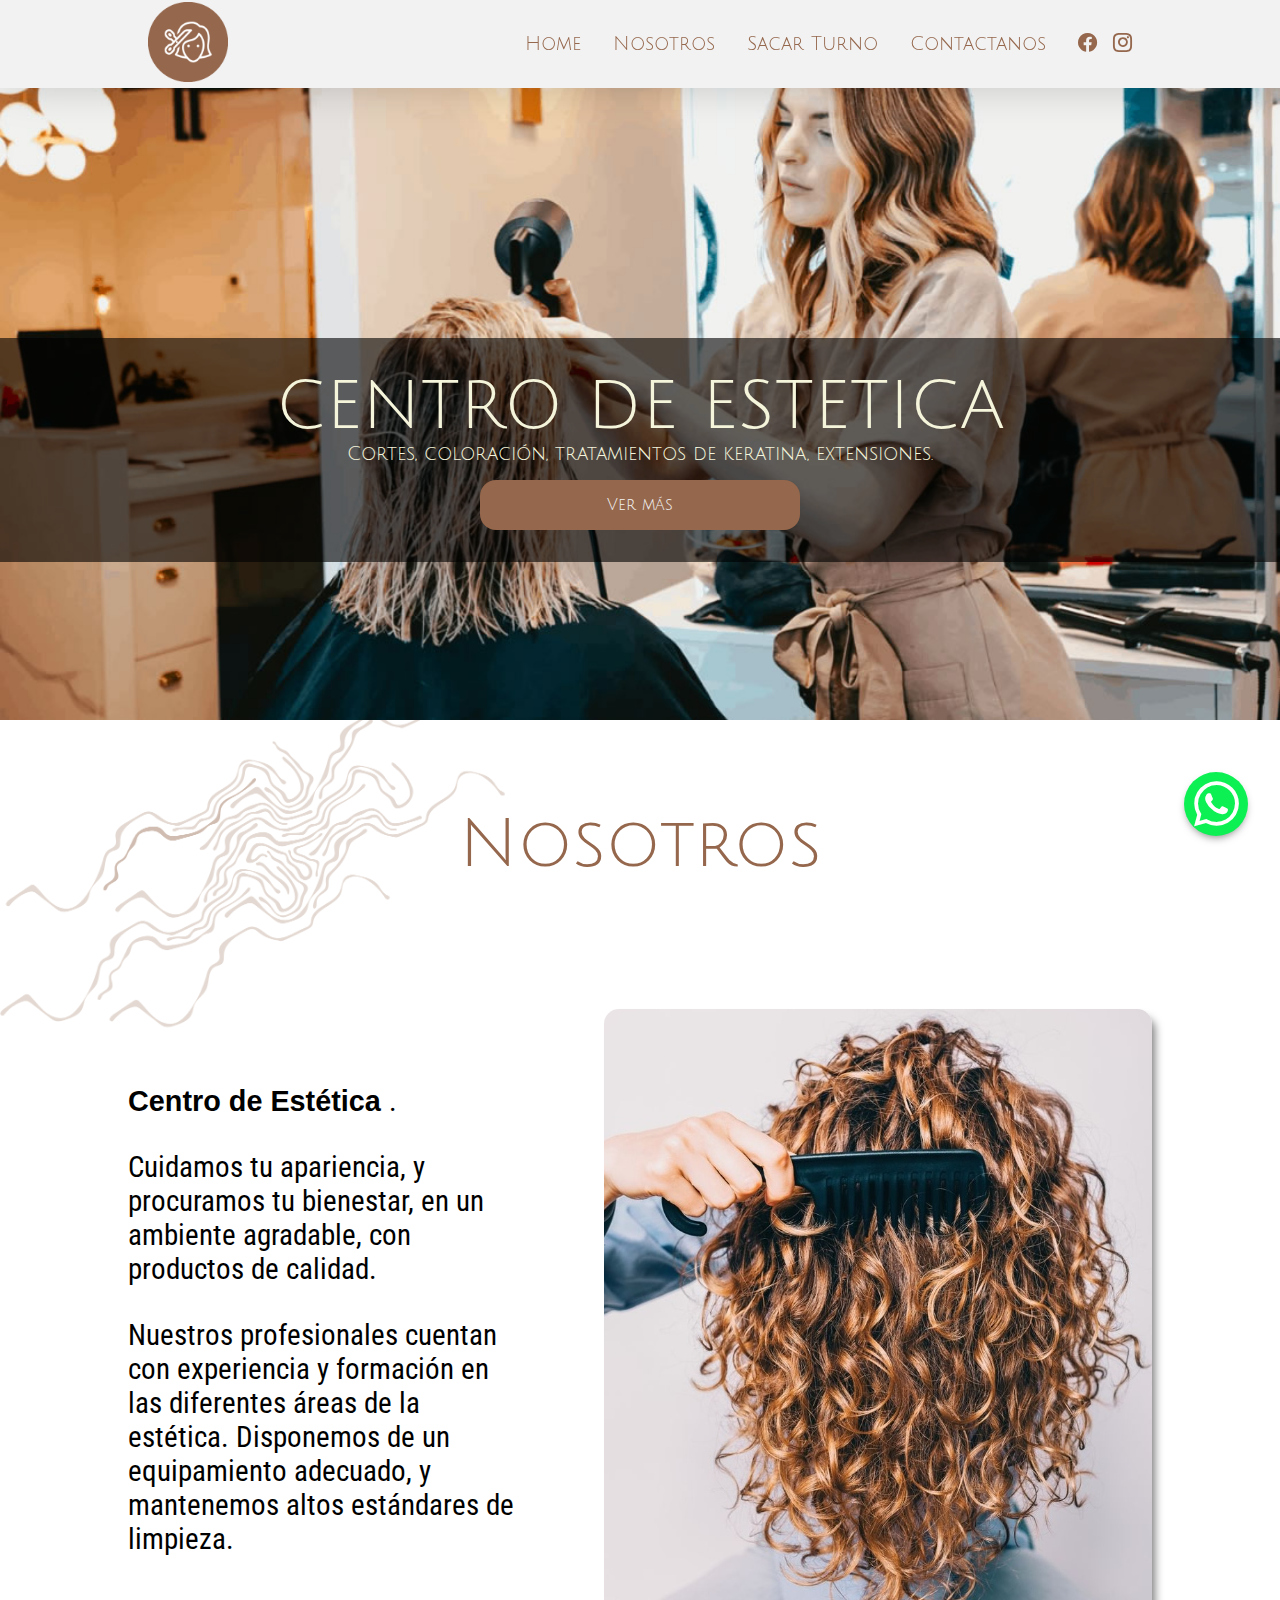
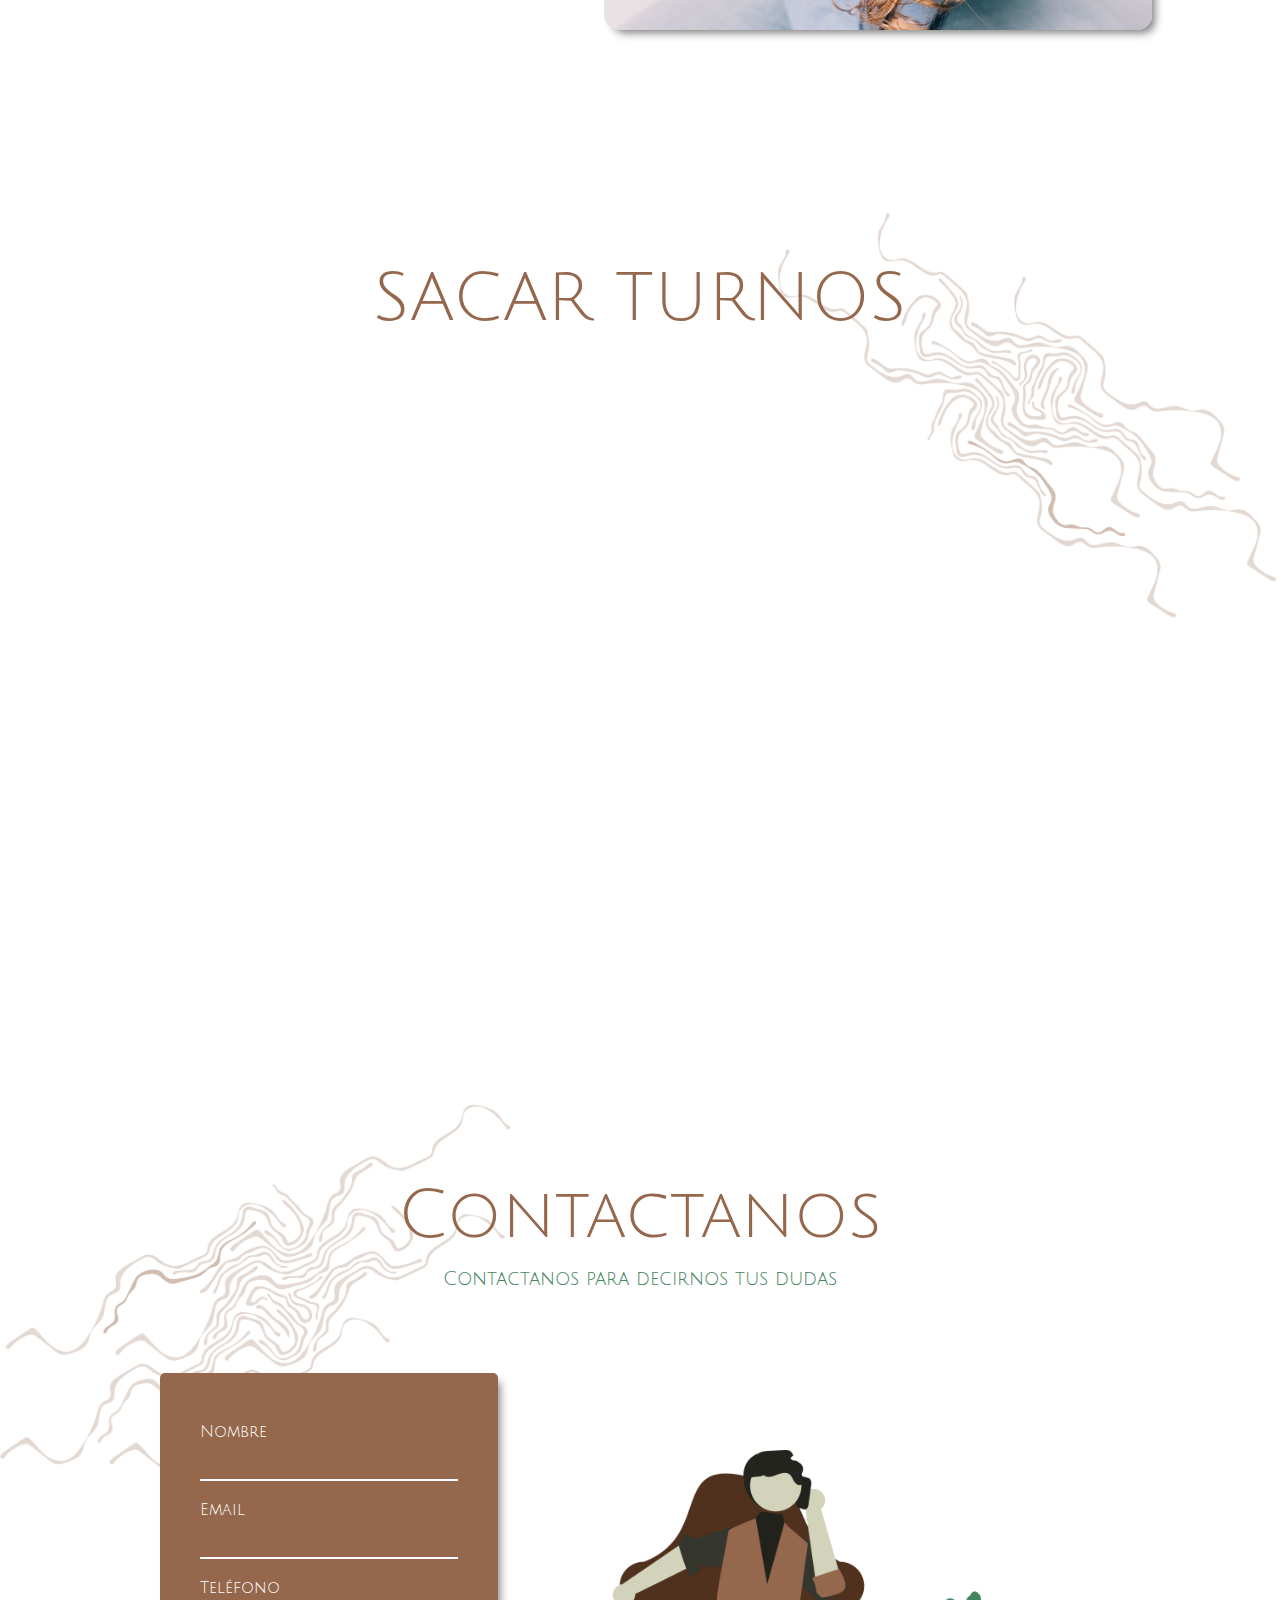
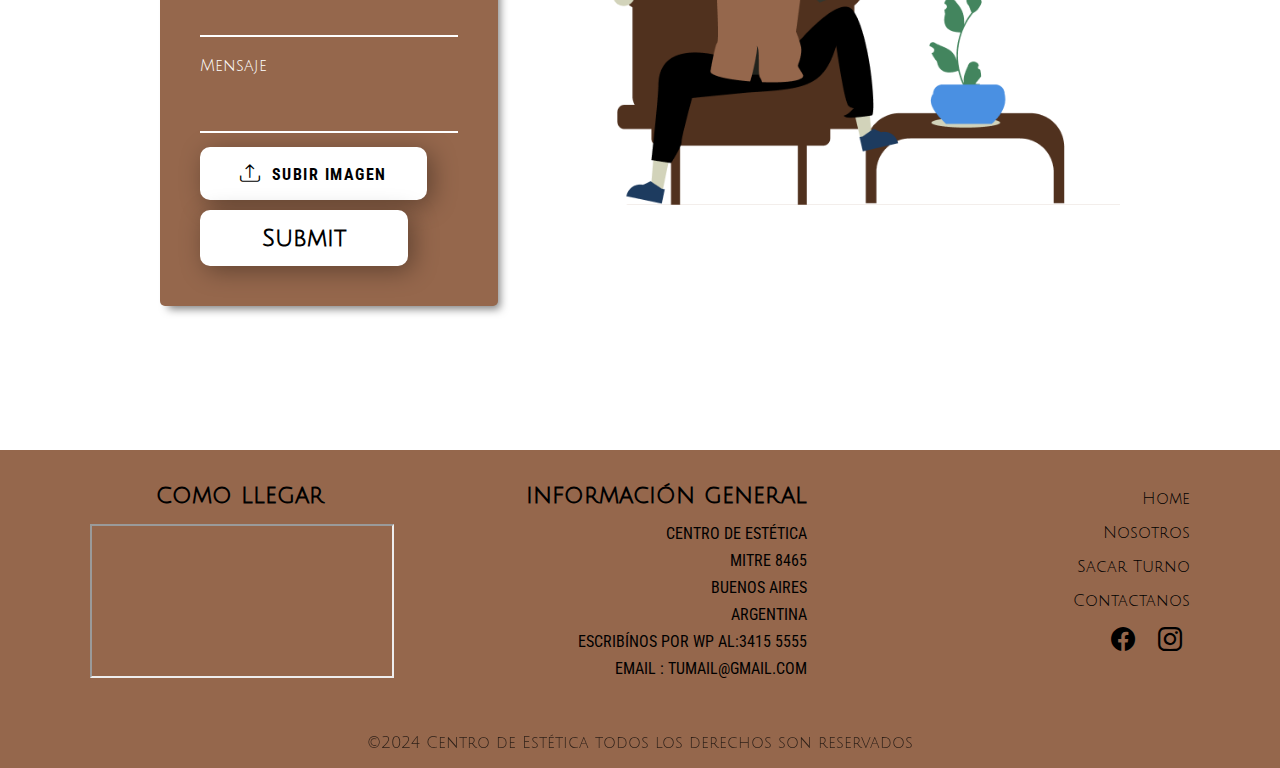
<file: index.html>
<!DOCTYPE html>
<html lang="es">

<head>
    <meta charset="UTF-8" />
    <meta name="viewport" content="width=device-width, initial-scale=1.0" />
    <link rel="shortcut icon" href="./images/logoRedondo1.png" type="image/x-icon" />
    <!-- link de boostraps para iconos -->
    <link rel="stylesheet" href="https://cdn.jsdelivr.net/npm/bootstrap-icons@1.10.5/font/bootstrap-icons.css" />
    <link rel="stylesheet" href="./style.css" />
    <title>Centro Estética</title>
</head>

<body>
    <!-- INICIO de barra de navegación -->
    <header>
        <div class="logo">
            <a href="./index.html"><img src="./images/logoRedondo1.png" alt="Logo" height="10%"/></a>
            <button id="btn-nav-bar" class="boton-abrir-menu"><i class="bi bi-list"></i></button>
        </div>
        <nav id="nav-bar" class="nav-bar">
            <ul class="nav-link">
                <li class="link"><a href="#">Home</a></li>
                <li class="link"><a href="#quienesSomos">Nosotros</a></li>
                <li class="link"><a href="#nuestros-proyectos">Sacar Turno</a></li>
                <li class="link"><a href="#contacto">Contactanos</a></li>
            </ul>
            <div class="redes">
                <!-- iconos de bootstraps -->
                <a href="https://www.facebook.com/" target="_blank"> <i class="bi bi-facebook"></i></a>
                <a href="https://www.instagram.com/" target="_blank"><i class="bi bi-instagram"></i></a>
            </div>

            <button class="boton-cerrar-menu" id="boton-cerrar"><i class="bi bi-x"></i></button>
        </nav>
    </header>
    <!-- fin de barra de navegación -->

    <!-- Incio slider -->
    <section class="Home">
        <div class="container-slider">
            <div class="slider" id="slider">
                <img src="./images/carrusuel1.jpg" alt="image1" class="imagen-slider" id="slider1" />
                <img src="./images/carrusuel2.jpg" alt="image2" class="imagen-slider" id="slider2" />
                <img src="./images/carrusuel3.jpg" alt="image3" class="imagen-slider" id="slider3" />
                <img src="./images/carrusuel4.jpg" alt="image4" class="imagen-slider" id="slider4" />
                <img src="./images/carrusuel5.jpg" alt="image5" class="imagen-slider" id="slider5" />
                <div class="fixed-content">
                    <h1 class="main-tittle">CENTRO DE ESTETICA</h1>
                    <p class="intro-text">
                          Cortes, coloración, tratamientos de keratina, extensiones.
                    </p>
                    <button class="general-button" onclick="window.location.href= './index.html'">Ver más</button>
                </div>
            </div>
        </div>
    </section>
    <!-- fin  slider -->

    <!-- Incio quienes somos -->
    <section class="quienes-somos" id="quienesSomos">
        <h2 class="subtitulo-quienesSomos">Nosotros </h2>
        <img class="shape" src="./images/Shapes.png" alt="shape" />

        <div class="container-quienes-somos">
            <div class="quienes-somos-descripcion">
                <p>
                    <span>Centro de Estética </span> .
                </p>
                <p>Cuidamos tu apariencia, y procuramos tu bienestar, en un ambiente agradable, con productos de calidad.</p>
                <p>
                    Nuestros profesionales cuentan con experiencia y formación en las diferentes áreas de la estética. Disponemos de un equipamiento adecuado, y mantenemos altos estándares de limpieza.
                    <!-- <span>de buena madera</span>. -->
                </p>
            </div>
            <div class="quienes-somos-img">
                <img src="./images/nosotros.jpg" alt="imagen-quienes-somos" />
            </div>
        </div>
    </section>
    <!-- Fin quienes somos -->
    <!-- Inicio nuestros productos -->

    <section class="nuestros-productos" id="nuestros-proyectos">
        <h2 class="subtitulo-nuestros-productos">SACAR TURNOS</h2>
        <img class="np-shape" src="./images/npShapes.png" alt="shape">
        <div class="nuestros-productos-descripcion">
          <!--   <p>LO MEJOR PARA VOS</p> -->
        </div>
      <div>
       <!--  <iframe  class="agenda" src= Principio del widget integrado de Calendly --> 
            <div class="calendly-inline-widget" data-url="https://calendly.com/turnosparaeste/atencion-con-estilista?hide_gdpr_banner=1" style="min-width:320px;height:700px;"></div>
            <script type="text/javascript" src="https://assets.calendly.com/assets/external/widget.js" async></script>
             <!--  Final del widget integrado de Calendly </iframe>  -->
      </div>
       <!--  <div class="container-nuestros-productos">
            <div class="item1-nuestros-productos">
                <img src="./images/imgCatalogo/banqueta.jpg" alt="banqueta apoya zapatos">
                <p>BANQUETA APOYA ZAPATOS</p>
                <p>$15.000</p>
            </div>
            <div class="item1-nuestros-productos">
                <img src="./images/imgCatalogo/estanteria.jpg" alt="estanteria">
                <p>ESTANTERIA 4 ESTANTES</p>
                <p>$15.000</p>
            </div>
            <div class="item1-nuestros-productos">
                <img src="./images/imgCatalogo/comoda4.jpg" alt="comoda dos puertas">
                <p>COMODA DOS PUERTAS</p>
                <p>$15.000</p>
            </div>
        </div> -->
        <!-- <div class="boton-nuestros-productos">
            <button class="general-button" onclick="window.location.href= './index.html'">Ver más</button>
        </div> -->

    </section>

    <!-- fin nuestros productos -->

    <!-- Incio contactanos -->
    <section class="contactanos" id="contacto">

        <h2 class="subtitulo">Contactanos</h2>
        <p class="intro-seccion">Contactanos para decirnos tus dudas
        </p>
        <img class="shape2" src="./images/Shapes.png" alt="shape2">
        <div class="container-contactanos">
            <div class="contactoForm">
                <!-- no puedo usar metodo post en pagina de github -->
               <!--  <form id="form" method="post" action="./enviar.php"  enctype="multipart/form-data" name="form1"> -->
                <form id="form">
                    <i class="fas fa-paper-plane"></i>
                    <div class="inputBox">
                        <label for="nombre">Nombre</label>
                        <input type="text" id="nombre" onkeyup="validateName()" />
                        <span id="name-error"></span>
                    </div>
                    <div class="inputBox">
                        <label for="email">Email</label>
                        <input type="email" id="email" onkeyup="validateEmail()" />
                        <span id="email-error"></span>
                    </div>
                    <div class="inputBox">
                        <label for="telefono">Teléfono</label>
                        <input type="tel" id="telefono" onkeyup="validateTel()" />
                        <span id="tel-error"></span>
                    </div>
                    <div class="inputBox">
                        <label for="mensaje">Mensaje</label>
                        <textarea id="mensaje" onkeyup="validateMsg()"></textarea>
                        <span id="msg-error"></span>
                    </div>

                    <!-- <div class="inputButtons"> -->
                        <!-- <label class="newsletter" for="newsletter">
                            <input id="newsletter" class="checkbox" name="newsletter" type="checkbox" />
                            Aceptas suscribirte a nuestro newsletter
                        </label> -->
                    <div>                       
                        <label for="imagen" class="subirImagen"><i class="bi bi-upload"></i>Subir imagen</label>
                        <input type="file" id="imagen" name="imagen" />
                        <p></p>
                        <input class="submit btn" type="submit" onclick="return validateForm()" />
                        <span id="submit-error"></span>
                    </div>
                </form>
                <a class="btn-wsp" href="https://walink.co/04217d" target="_blank">
                    <i class="bi bi-whatsapp"></i>
                </a>
            </div>
            <div class="contactanos-img">
                <img src="./images/imagen-formulario.png" alt="imagen-contactanos" />
            </div>
        </div>
    </section>
    <!-- Fin contactanos -->

    <!---------inicio del footer-------->

    <footer class="pie-pagina">
        <div class="grupo-1">
            <div class="mapa">
                <h3>como llegar</h3>
                <iframe
                    src="https://www.google.com/maps/embed?pb=!1m18!1m12!1m3!1d3277.6115295316963!2d-58.40286492493447!3d-34.765377366052554!2m3!1f0!2f0!3f0!3m2!1i1024!2i768!4f13.1!3m3!1m2!1s0x95bcd2ec64d2d01d%3A0x3240c3a9f9d9fae2!2sGral.%20Bartolom%C3%A9%20Mitre%2C%20Lomas%20de%20Zamora%2C%20Provincia%20de%20Buenos%20Aires!5e0!3m2!1ses!2sar!4v1713894758274!5m2!1ses!2sar"></iframe>
            </div>

            <div class="inf">
                <h4>información general</h4>
                <p>Centro de Estética</p>
                <p>mitre 8465</p>
                <p>buenos aires</p>
                <p>argentina</p>
                <p>Escribínos por wp al:3415 5555</p>
                <p>Email : tumail@gmail.com</p>
            </div>

            <div class="nav-footer">
                <ul>
                    <li class="link-footer"><a href="#">Home</a></li>
                    <li class="link-footer"><a href="#quienesSomos">Nosotros</a></li>
                    <li class="link-footer"><a href="#nuestros-proyectos">Sacar Turno</a></li>
                    <li class="link-footer"><a href="#contacto">Contactanos</a></li>
                </ul>
                <div class="redes-social">
                    <a href="https://www.facebook.com/" target="_blank"> <i class="bi bi-facebook"></i></a>
                    <a href="https://www.instagram.com/" target="_blank"><i class="bi bi-instagram"></i></a>
                </div>
            </div>
        </div>
        <div class="grupo-2">
            <p class="nombre-footer"> &copy;2024 Centro de Estética todos los derechos son
                reservados</p>


        </div>
    </footer>
    <script src="./script.js"></script>
</body>

</html>
</file>
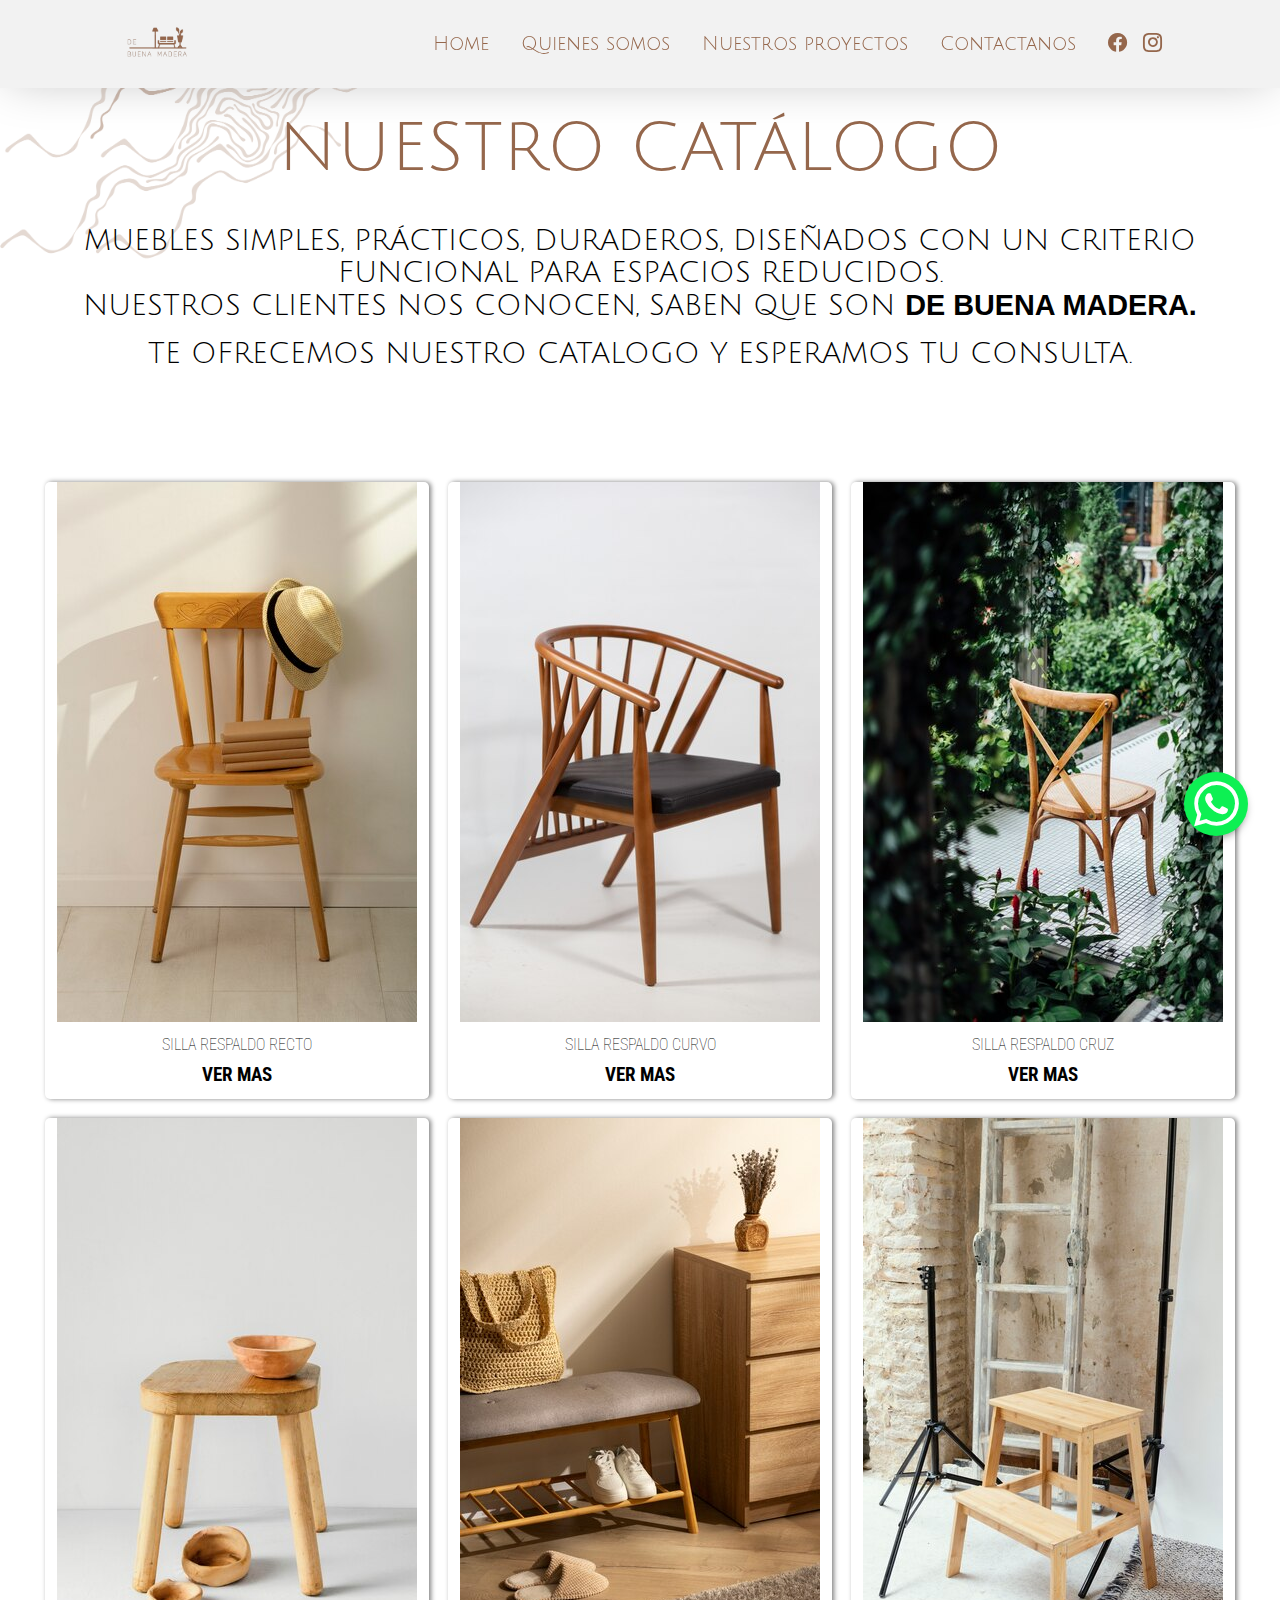
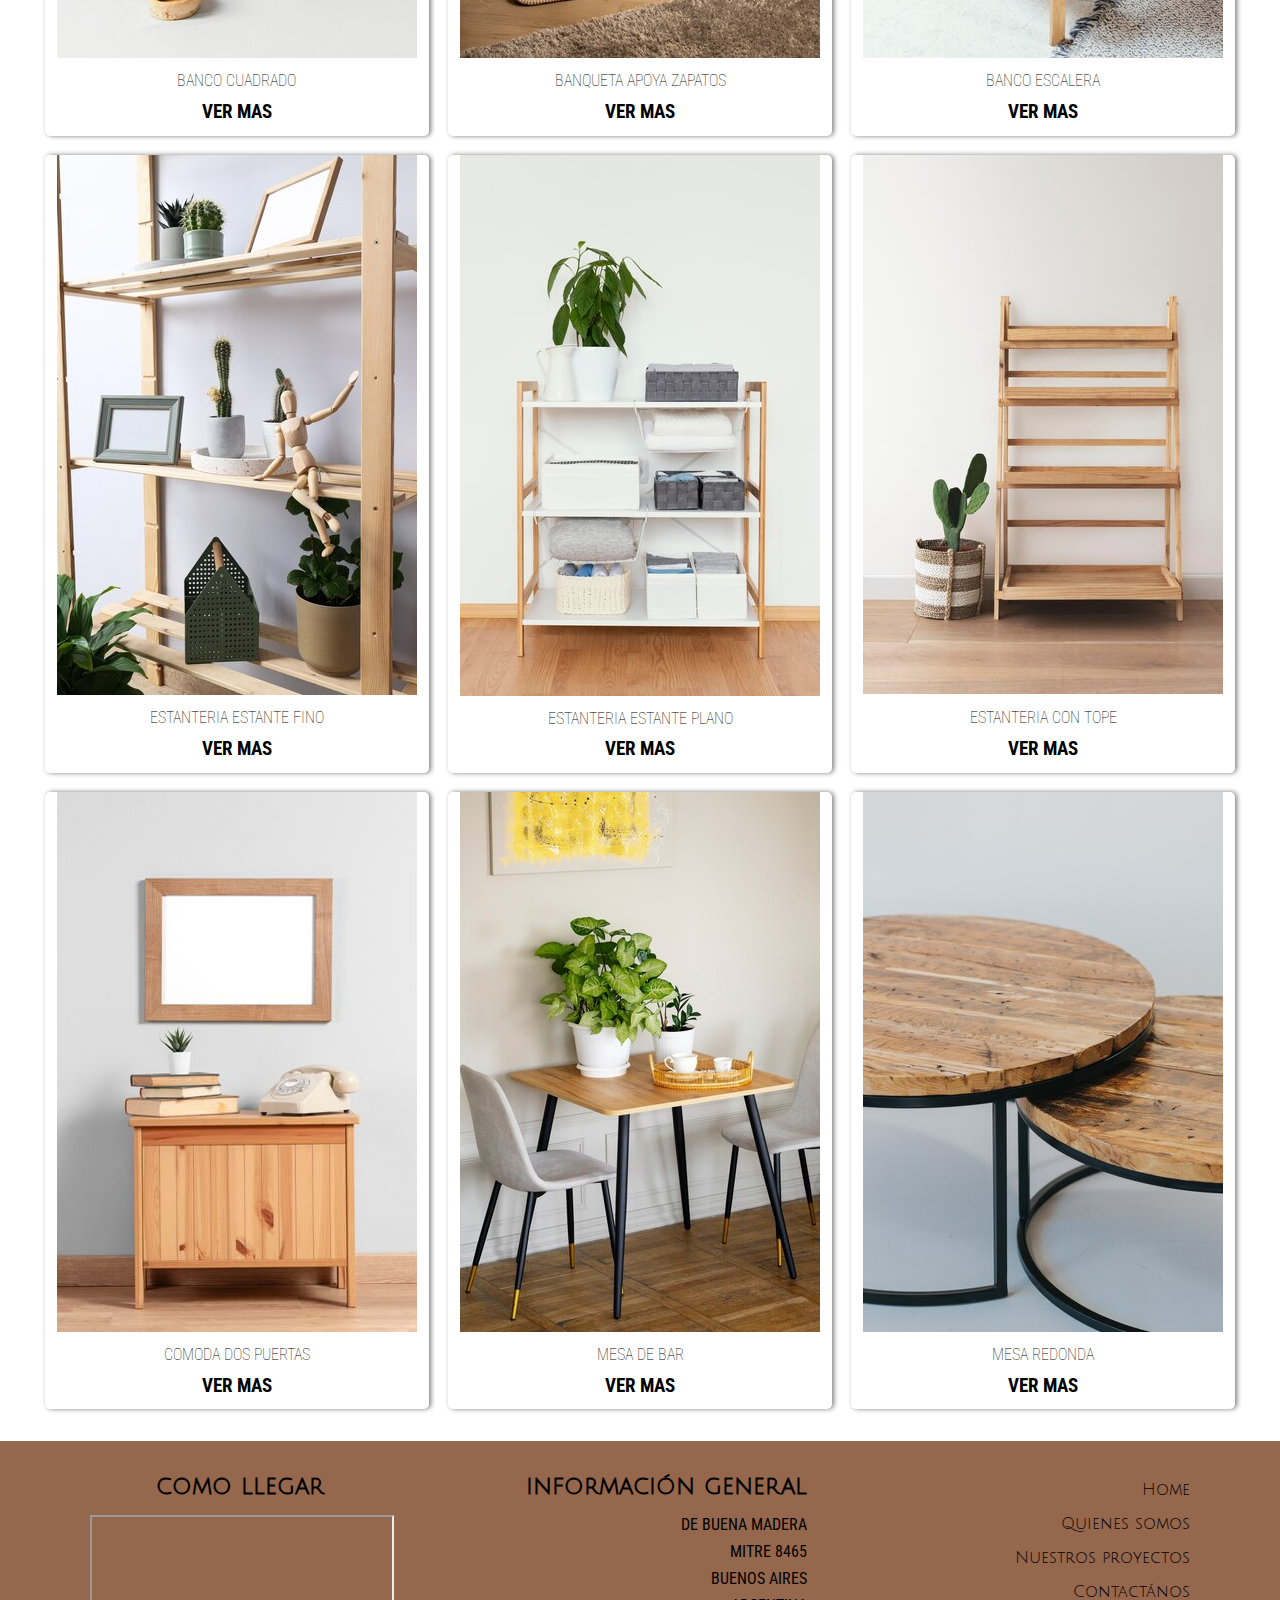
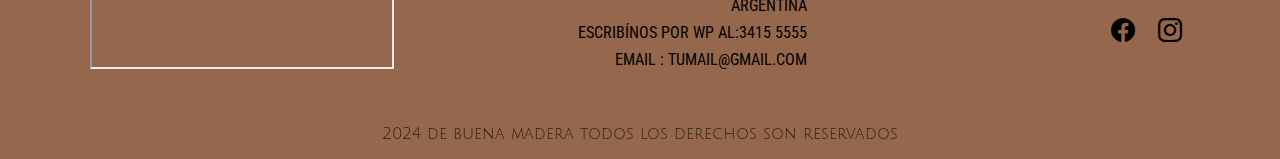
<file: catalogo.html>
<!DOCTYPE html>
<html lang="es">

<head>
    <meta charset="UTF-8">
    <meta name="viewport" content="width=device-width, initial-scale=1.0">
    <link rel="shortcut icon" href="./images/logoRedondo.png" type="image/x-icon">
    <!-- link de boostraps para iconos -->
    <link rel="stylesheet" href="https://cdn.jsdelivr.net/npm/bootstrap-icons@1.10.5/font/bootstrap-icons.css">
    <link rel="stylesheet" href="./style.css">
    <title>De Buena Madera</title>
</head>

<body>
    <!-- INICIO de barra de navegación -->
    <header>
        <div class="logo">
            <a href="./index.html"><img src="./images/logo.png" alt="Logo" /></a>
            <button id="btn-nav-bar" class="boton-abrir-menu"><i class="bi bi-list"></i></button>
        </div>
        <nav id="nav-bar" class="nav-bar">
            <ul class="nav-link">
                <li class="link"><a href="./index.html">Home</a></li>
                <li class="link"><a href="./index.html#quienesSomos">Quienes somos</a></li>
                <li class="link"><a href="./index.html#nuestros-proyectos">Nuestros proyectos</a></li>
                <li class="link"><a href="./index.html#contacto">Contactanos</a></li>
            </ul>
            <div class="redes">
                <!-- iconos de bootstraps -->
                <a href="https://www.facebook.com/" target="_blank"> <i class="bi bi-facebook"></i></a>
                <a href="https://www.instagram.com/" target="_blank"><i class="bi bi-instagram"></i></a>
            </div>
            <button class="boton-cerrar-menu" id="boton-cerrar"><i class="bi bi-x"></i></button>
        </nav>
    </header>

    <!-- fin de barra de navegación -->

    <!-- inicio descripcion  -->
    <section class="catalogo" id="catalogo">
        <h2 class="subtitulo">NUESTRO CATÁLOGO</h2>
        <img class="shape" src="./images/Shapes.png" alt="shape">

        <div class="catalogo-descripcion">
            <p class="text-catalogo">MUEBLES SIMPLES, PRÁCTICOS, DURADEROS, DISEÑADOS CON UN CRITERIO FUNCIONAL PARA
                ESPACIOS REDUCIDOS.</p>
            <p class="text-catalogo">NUESTROS CLIENTES NOS CONOCEN, SABEN QUE SON <span>DE BUENA MADERA.</span></p>
            <p class="text-catalogo" style="margin-top: 1rem;">TE OFRECEMOS NUESTRO CATALOGO Y ESPERAMOS TU CONSULTA.
        </div>


    </section>
    <!-- fin seccion descripcion -->

    <!-- inicio catal-ogo de productos -->
    <section class="catalogo-container">
        <article>
            <img src="./images/imgCatalogo/silla4.jpg" alt="silla con sombrero">
            <p>SILLA RESPALDO RECTO</p>
            <a href="./vermas.html">VER MAS</a>
        </article>

        <article>
            <img src="./images/imgCatalogo/silla2.jpg" alt="silla curva">
            <p>SILLA RESPALDO CURVO</p>
            <a href="./vermas.html">VER MAS</a>
        </article>

        <article>
            <img src="./images/imgCatalogo/sillajardin.jpg" alt="silla para jarjdin">
            <p>SILLA RESPALDO CRUZ</p>
            <a href="./vermas.html">VER MAS</a>
        </article>

        <article>
            <img src="./images/imgCatalogo/banco4.jpg" alt="banco cuadrado">
            <p>BANCO CUADRADO</p>
            <a href="./vermas.html">VER MAS</a>
        </article>

        <article>
            <img src="./images/imgCatalogo/banqueta.jpg" alt="banqueta apoya zapatos">
            <p>BANQUETA APOYA ZAPATOS</p>
            <a href="./vermas.html">VER MAS</a>
        </article>

        <article>
            <img src="./images/imgCatalogo/escalera.jpg" alt="silla con escalera">
            <p>BANCO ESCALERA</p>
            <a href="./vermas.html">VER MAS</a>
        </article>

        <article>
            <img src="./images/imgCatalogo/estanteria4.jpg" alt="estanteria estante fino ">
            <p>ESTANTERIA ESTANTE FINO</p>
            <a href="./vermas.html">VER MAS</a>
        </article>

        <article>
            <img src="./images/imgCatalogo/estanteria3.jpg" alt="estanteria estante pano">
            <p>ESTANTERIA ESTANTE PLANO</p>
            <a href="./vermas.html">VER MAS</a>
        </article>

        <article>
            <img src="./images/imgCatalogo/estanteria.jpg" alt="estanteria con tope">
            <p>ESTANTERIA CON TOPE</p>
            <a href="./vermas.html">VER MAS</a>
        </article>

        <article>
            <img src="./images/imgCatalogo/comoda4.jpg" alt="comoda dos puertas">
            <p>COMODA DOS PUERTAS</p>
            <a href="./vermas.html">VER MAS</a>
        </article>

        <article>
            <img src="./images/imgCatalogo/mesaconsillas.jpg" alt="mesa de bar">
            <p>MESA DE BAR</p>
            <a href="./vermas.html">VER MAS</a>
        </article>

        <article>
            <img src="./images/imgCatalogo/mesa5.jpg" alt="mesa redonda">
            <p>MESA REDONDA</p>
            <a href="./vermas.html">VER MAS</a>
        </article>
        <a class="btn-wsp" href="https://walink.co/04217d" target="_blank">
            <i class="bi bi-whatsapp"></i>
        </a>
    </section>
    <!---------inicio del footer-------->

    <footer class="pie-pagina">
        <div class="grupo-1">
            <div class="mapa">
                <h3>como llegar</h3>
                <iframe
                    src="https://www.google.com/maps/embed?pb=!1m18!1m12!1m3!1d3277.6115295316963!2d-58.40286492493447!3d-34.765377366052554!2m3!1f0!2f0!3f0!3m2!1i1024!2i768!4f13.1!3m3!1m2!1s0x95bcd2ec64d2d01d%3A0x3240c3a9f9d9fae2!2sGral.%20Bartolom%C3%A9%20Mitre%2C%20Lomas%20de%20Zamora%2C%20Provincia%20de%20Buenos%20Aires!5e0!3m2!1ses!2sar!4v1713894758274!5m2!1ses!2sar"></iframe>
            </div>

            <div class="inf">
                <h4>información general</h4>
                <p>de buena madera</p>
                <p>mitre 8465</p>
                <p>buenos aires</p>
                <p>argentina</p>
                <p>Escribínos por wp al:3415 5555</p>
                <p>Email : tumail@gmail.com</p>
            </div>

            <div class="nav-footer">
                <ul>
                    <li class="link-footer"><a href="./index.html">Home</a></li>
                    <li class="link-footer"><a href="./index.html#quienesSomos">Quienes somos</a></li>
                    <li class="link-footer"><a href="./index.html#nuestros-proyectos">Nuestros proyectos</a></li>
                    <li class="link-footer"><a href="./index.html#contacto">Contactános</a></li>
                </ul>
                <div class="redes-social">
                    <a href="https://www.facebook.com/" target="_blank"> <i class="bi bi-facebook"></i></a>
                    <a href="https://www.instagram.com/" target="_blank"><i class="bi bi-instagram"></i></a>
                </div>
            </div>
        </div>
        <div class="grupo-2">
            <p class="nombre-footer"> 2024 de buena madera todos los derechos son
                reservados</p>


        </div>
    </footer>

    <script src="./script.js"></script>
</body>

</html>
</file>
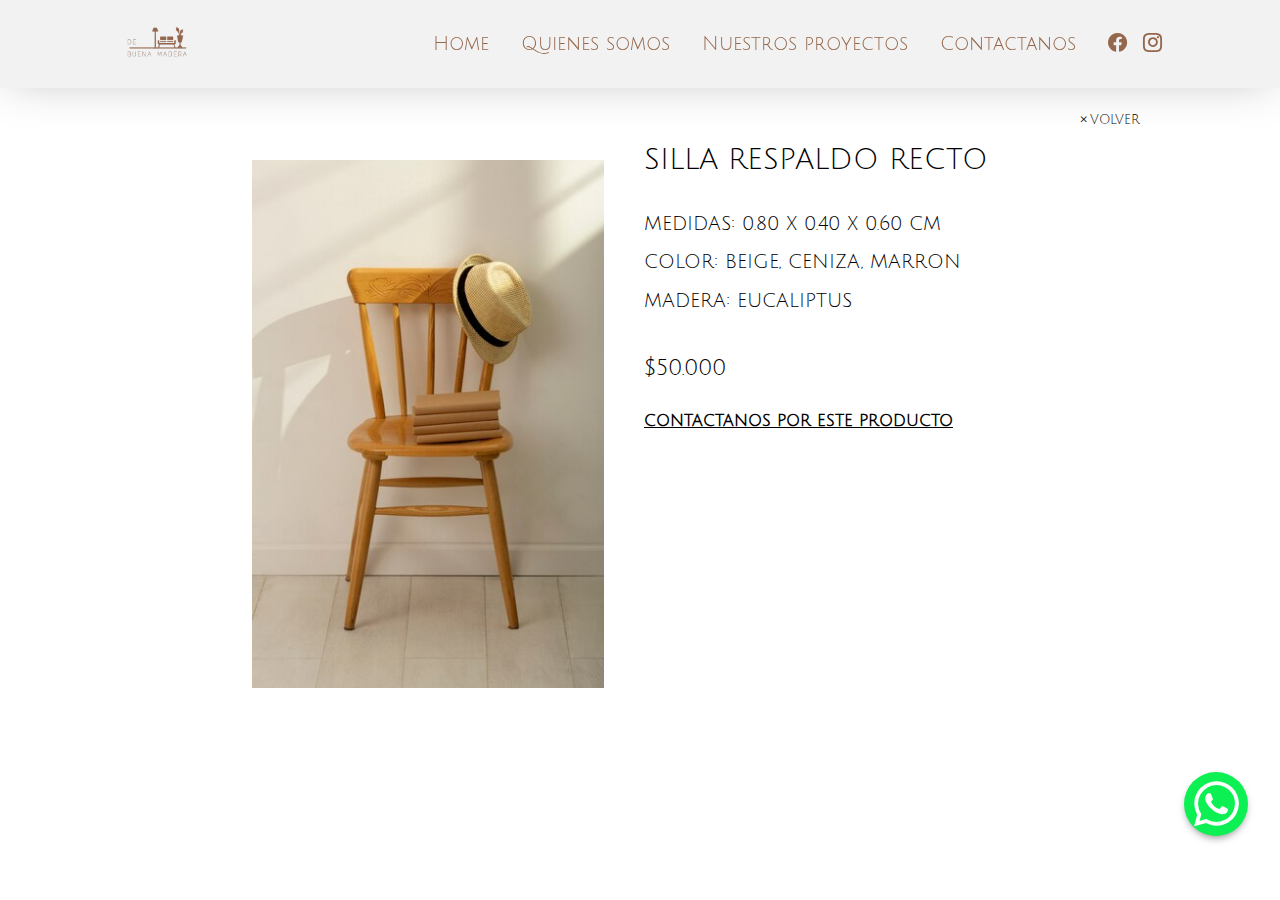
<file: vermas.html>
<!DOCTYPE html>
<html lang="es">

<head>
    <meta charset="UTF-8">
    <meta name="viewport" content="width=device-width, initial-scale=1.0">
    <link rel="shortcut icon" href="./images/logoRedondo.png" type="image/x-icon">
    <!-- link de boostraps para iconos -->
    <link rel="stylesheet" href="https://cdn.jsdelivr.net/npm/bootstrap-icons@1.10.5/font/bootstrap-icons.css">
    <link rel="stylesheet" href="./style.css">
    <title>De Buena Madera</title>
</head>

<body>
    <!-- INICIO de barra de navegación -->
    <header>
        <div class="logo">
            <a href="./index.html"><img src="./images/logo.png" alt="Logo" /></a>
            <button id="btn-nav-bar" class="boton-abrir-menu"><i class="bi bi-list"></i></button>
        </div>
        <nav id="nav-bar" class="nav-bar">
            <ul class="nav-link">
                <li class="link"><a href="./index.html">Home</a></li>
                <li class="link"><a href="./index.html#quienesSomos">Quienes somos</a></li>
                <li class="link"><a href="./index.html#nuestros-proyectos">Nuestros proyectos</a></li>
                <li class="link"><a href="./index.html#contacto">Contactanos</a></li>
            </ul>
            <div class="redes">
                <!-- iconos de bootstraps -->
                <a href="https://www.facebook.com/" target="_blank"> <i class="bi bi-facebook"></i></a>
                <a href="https://www.instagram.com/" target="_blank"><i class="bi bi-instagram"></i></a>
            </div>
            <button class="boton-cerrar-menu" id="boton-cerrar"><i class="bi bi-x"></i></button>
        </nav>
    </header>

    <!-- fin de barra de navegación -->
    <!-- inicio mostrar articulo -->
    <section class="vermas-container">

        <div class="vermas-grupo1">
            <img class="img-producto" src="./images/imgCatalogo/silla4.jpg" alt="silla con sombrero">

        </div>

        <div class="vermas-grupo2">
            <button class="btn-volver" onclick="window.location.href= './catalogo.html'"><i
                    class="bi bi-x"></i>volver</button>
            <h2>SILLA RESPALDO RECTO</h2>
            <div class="container-grupo2">
                <p>MEDIDAS: 0.80 X 0.40 X 0.60 CM</p>
                <p>COLOR: BEIGE, CENIZA, MARRON</p>
                <p>MADERA: EUCALIPTUS</p>
                <p id="vermas-grupo2-precio">$50.000</p>
            </div>

            <a href="./index.html#contacto" class="btn-vermas" target="_blank">CONTACTANOS POR ESTE PRODUCTO</a>
        </div>
        <a class="btn-wsp" href="https://walink.co/04217d" target="_blank">
            <i class="bi bi-whatsapp"></i>
        </a>


        <script src="./script.js"></script>
</body>

</html>
</file>
<file: style.css>
@import url("https://fonts.googleapis.com/css2?family=Julius+Sans+One&display=swap");
 @import url("https://fonts.googleapis.com/css2?family=Roboto+Condensed&display=swap");

 /* colores en variables. */
 :root {
   --clr-brown: #95674c;
   --clr-verde: #43855e;
   --clr-white: #f2f2f2;
   --clr-beige: #f5f5dc;
 }

 /* reseteo generales de estilos */
 * {
   margin: 0;
   padding: 0;
   box-sizing: border-box;
   color: var(--clr-black);
   scroll-behavior: smooth;
   font-family: "Rubik", sans-serif;
 }

 ul {
   list-style-type: none;
 }

 a {
   text-decoration: none;
   font-family: "Julius Sans One", sans-serif;
 }

 button {
   background-color: transparent;
   border: 0;
   border-radius: 0;
 }

 body {
   max-width: 1440px;
   margin: auto;

 }

 /* comienzan estilos de nav bar */
 header {
   max-width: 1440px;
   display: flex;
   align-items: center;
   justify-content: space-around;
   box-shadow: 0 0 3rem -0.5rem rgb(0, 0, 0, 0.25);
   width: 100%;
   height: 5.5rem;
   position: fixed;
   z-index: 3;
   background-color: var(--clr-white);
 }

 .logo img {
   width: 80px;
 }


 .nav-bar {
   display: flex;
   gap: 2rem;
 }

 .nav-link {
   display: flex;
   justify-content: flex-end;
   gap: 2rem;
   font-family: "Julius Sans One", sans-serif;
   color: var(--clr-brown);
   font-size: 1.2rem;
   transition: 0.3s;
 }

 .link {
   position: relative;
 }

 .link a:before {
  position: absolute;
  opacity: 0.5;
  content: "";
  left: 0;
  bottom: -3px;
  height: 2px;
  width: 100%;
  background: var(--clr-brown);
  transform: scaleX(0);
  transform-origin: center;
  transition: transform .3s ease-in-out;
}
.link a:hover:before {
  transform: scaleX(0.9);
  transform-origin: center;
}

 .redes {
   font-size: 1.2rem;
   display: flex;
   gap: 1rem;
   color: var(--clr-brown);

 }

 .redes a {
   transition: .5s ease;
 }

 .redes a:hover {
   transform: scale(1.2);
 }

 /* commienzan estilos de slider */

 .container-slider {
   width: 100%;
 }

 .slider {
   display: flex;
   transition: transform 0.5s ease;
   aspect-ratio: 16 / 9;
   object-fit: contain;
   overflow: hidden;

 }

 .imagen-slider {
   flex: 0 0  100%;
   position: relative;
   width: 100%;
   height: auto; 
 }

 .slider .imagen-slider {
   display: block;
   width: 100%;
   object-fit: cover;

 }

 /* estilos para TITULO Y PARRAFO dentro del slider */
 .fixed-content {
   width: 100%;
   padding-block: 2rem;
   position: absolute;
   top: 50%;
   left: 50%;
   transform: translate(-50%, -50%);
   text-align: center;
   z-index: 1;
   background-color: rgba(0, 0, 0, 0.6);
   /* Color negro con 30% de opacidad */

 }

 .main-tittle {
   font-size: 4.2rem;
   font-family: "Julius Sans One", sans-serif;
   font-weight: lighter;
   color: var(--clr-beige);

 }

 .intro-text {
   color: var(--clr-beige);
   font-family: "Julius Sans One", sans-serif;
   font-size: 1.2rem;

 }

 .general-button {
   width: 25%;
   padding: 1rem;
   border-radius: 1rem;
   height: max-content;
   background-color: var(--clr-brown);
   margin-top: 1rem;
   transition: 0.5s;
   cursor: pointer;
   font-size: 1rem;
   color: var(--clr-white);
   font-family: "Julius Sans One", sans-serif;
 }



 .general-button:hover {
   transform: scale(1.07);
   box-shadow: 0 0 2rem rgb(0, 0, 0, 0.25);
 
 }

 /* comienzan estilos de Quienes somos */
 .quienes-somos {
   padding: 3rem 8rem;
   position: relative;
 }

 .quienes-somos .shape {
   z-index: -100;
   position: absolute;
   top: -82px;
   left: 0;
   width: 40%;
 }

 .subtitulo-quienesSomos {
   text-align: center;
   font-size: 4.2rem;
   font-family: "Julius Sans One", sans-serif;
   font-weight: lighter;
   color: var(--clr-brown);
   margin: 2.5rem 0 8rem 0;
 }

 .quienes-somos-img,
 .container-quienes-somos {
   display: flex;
   justify-content: center;
   align-items: center;
   padding: 0 0 2rem 0;
 }

 .quienes-somos-descripcion {
   max-width: 40%;
   margin-right: 5rem;
 }

 .quienes-somos-descripcion p {
   font-family: "Roboto Condensed", sans-serif;
   font-size: 1.8rem;
   margin-bottom: 2rem;
 }

 .quienes-somos-descripcion span {
   font-weight: bold;
 }

 .quienes-somos-img img {
   border-radius: 15px;
   box-shadow: 6px 6px 9px -3px rgba(0, 0, 0, 0.5);
 }

 /* comienzan estilos de Nuestros Productos */
 .nuestros-productos {
   padding: 5rem 10rem;
   position: relative;
 }

 .nuestros-productos .np-shape {
   z-index: -100;
   position: absolute;
   top: -12px;
   right: 0;
   width: 40%;
 }

 .nuestros-productos-descripcion p {
   color: var(--clr-verde);
   font-family: "Julius Sans One", sans-serif;
   font-size: 1.2rem;
   text-align: center;
   margin: 1.5rem;
 }

 .subtitulo-nuestros-productos {
   text-align: center;
   font-size: 4.2rem;
   font-family: "Julius Sans One", sans-serif;
   font-weight: lighter;
   color: var(--clr-brown);
   margin: 2.5rem 0 3rem 0;
 }

 .container-nuestros-productos {
   width: auto;
   display: flex;
   flex-direction: row;
   justify-content: space-between;
   gap: 3rem;
   text-align: center;
   z-index: 100;
 }

 .item1-nuestros-productos {
   text-align: center;
   padding: 1.3rem 1.5rem;
   border-radius: 5px;
   box-shadow: 0px 0px 10px rgba(0, 0, 0, 0.2);
   position: relative;

 }

 .item1-nuestros-productos p {
   font-family: "Julius Sanz One", sans-serif;
   font-size: 1rem;
   font-weight: lighter;
   text-align: center;
   margin: 0.8rem;

 }

 .item1-nuestros-productos img {
   width: 90%;
 }

 .boton-nuestros-productos {
   text-align: center;
   margin: 2rem;
 }

 /* comienzan estilos de Contactanos */
 .contactanos {
   padding: 1rem 8rem 7rem 8rem;
   position: relative;
 }

 #contactanos {
   text-align: center;
 }

 .contactanos .shape2 {
   z-index: -100;
   position: absolute;
   top: -82px;
   left: 0;
   width: 40%;
 }

 .subtitulo {
   text-align: center;
   font-size: 4.2rem;
   font-family: "Julius Sans One", sans-serif;
   font-weight: lighter;
   color: var(--clr-brown);
 }

 .intro-seccion {
   color: var(--clr-verde);
   font-family: "Julius Sans One", sans-serif;
   font-size: 1.2rem;
   text-align: center;
   margin: 1rem 0 4rem 0;
 }

 .contactanos-img img {
   width: 100%;
 }

 .container-contactanos {
   display: flex;
   justify-content: center;
   align-items: center;
   gap: 5rem;
   justify-content: space-around;
   padding: 0 0 2rem 0;
   margin: 0 2rem 0 2rem;
 }

 .contactoForm {
   border-radius: 5px;
   width: 40%;
   padding: 40px;
   background: var(--clr-brown);
   margin: auto;
   margin-top: 20px;
   text-align: left;
   box-shadow: 5px 6px 9px -3px rgba(0, 0, 0, 0.5);
 }

 .contactoForm h3 {
   font-size: 30px;
   color: #333;
   font-weight: 500;
   padding-bottom: 30px;
 }

 .contactoForm .inputBox {
   position: relative;
   margin-top: 10px;
 }

 .contactoForm .inputBox input,
 .contactoForm .inputBox textarea {
   width: 100%;
   padding: 5px 0;
   font-size: 16px;
   margin: 10px 0;
   border: none;
   border-bottom: 2px solid #fff;
   outline: none;
   resize: none;
   background: var(--clr-brown);
 }

 .inputBox label {
   color: #fff;
   font-family: "Julius Sans One", sans-serif;
 }

 .inputBox span {
  position: absolute;
  bottom: 22px;
  right: 0;
  font-size: 14px;
  font-weight: bold;
  color: #000;
  font-family: "Roboto Condensed", sans-serif;
 }
 #submit-error {
  color: #000;
  font-weight: bold;
  margin: 24px 0 0 0;
 }
 .inputBox span i {
  color: #fff;
  font-size: 1rem;
  position: absolute;
  bottom: -8px;
  right: -21px;
  background: seagreen;
  border-radius: 50%;
  text-align: center;
  width: 1rem;
  height: 1rem;
 }
 .subirImagen {
  font-family: "Roboto Condensed", sans-serif;
  font-weight: bold;
  display: inline-block;
  text-transform: uppercase;
  color: #000;
  background: #fff;
  text-align: center;
  padding: 15px 40px;
  font-size: 1rem;
  letter-spacing: 1.5px;
  user-select: none;
  margin-bottom: 10px;
  cursor: pointer;
  box-shadow: 5px 5px 25px rgba(0,0,0,0.35);
  border-radius: 10px;
 }
 .subirImagen i {
  font-size: 20px;
  margin-right: 10px;
 }
 
 input[type="file"] {
  display: none;
 }

 .inputButtons {
  position: relative;
   display: flex;
   flex-direction: column;
   justify-content: center;
   align-items: center;
 }

 .inputButtons .submit {
   align-self: center;
   margin-top: 30px;
 }

 .checkbox{
   width: 1.5rem;
   height: 1.5rem;
   margin-right: 1rem;
   accent-color: #fff;
   color: var(--clr-brown);
 }

 .newsletter {
   color: #fff;
   font-family: "Roboto Condensed", sans-serif;
   text-transform: uppercase;
   padding: 1rem;
   display: flex;
   justify-content: center;
   align-items: center;
 }

 .btn {
   font-family: "Julius Sans One", sans-serif;
   background-color: #fff;
   color: #000;
   padding: 15px 62px;
   font-size: 1.5rem;
   font-weight: bold;
   cursor: pointer;
   border-radius: 10px;
   border: none;
   box-shadow: 5px 5px 25px rgba(0,0,0,0.35);
 }

 .btn-wsp {
   position: fixed;
   width: 4rem;
   height: 4rem;
   line-height: 4rem;
   bottom: 4rem;
   right: 2rem;
   background: #0df053;
   color: #fff;
   border-radius: 50%;
   text-align: center;
   font-size: 2.8rem;
   box-shadow: 0 4px 9px -3px rgba(0, 0, 0, 0.5);
   transition: transform 0.3s ease;
 }

 .btn-wsp:hover {
   transform: scale(1.05);
 }

 /* comienzas estilos para catalogo.html */

 .catalogo {
   padding: 7rem 0rem 4rem 0rem;
   position: relative;
 }

 .catalogo .shape {
   z-index: -100;
   position: absolute;
   top: -82px;
   left: 0;
   width: 35%;
 }

 .catalogo-descripcion {
   margin: 2.5rem 0rem 3rem 0rem;
 }

 .catalogo-descripcion p {
   text-align: center;
   font-size: 1.8rem;
   font-family: "Julius Sans One", sans-serif;
   font-weight: 100;
   color: black;
 }

 .catalogo-descripcion span {
   font-weight: bold;
 }

 .catalogo-container {
   
   max-width: 1440px;
   margin: auto;
   display: grid;
   grid-template-columns: 30% 30% 30%;
   justify-content: center;
   gap: 1.2rem;
   text-align: center;
   margin-bottom: 2rem;
 }

 article {
   display: grid;
   justify-content: center;
   align-items: center;
   text-align: center;
   box-shadow: 2px 0px 5px gray;
   border-radius: 5px;
 }

 article img {
   max-width: 100%;
   height: auto;
 }

 article p {
   margin-top: 0.5rem;
   padding: 0.3rem 0 0 0;
   font-family: "Roboto Condensed", sans-serif;
   font-size: 1rem;
   font-weight: lighter;
   text-align: center;
 }

 article a {
   margin-bottom: 0.8rem;
   padding: 0.6rem 0 0 0;
   font-family: "Roboto Condensed", sans-serif;
   font-size: 1.2rem;
   font-weight: bold;
   text-align: center;
 }
/* estilos para vermas.html */
.vermas-container {
  padding-block: 2rem;
  max-width: 1440px;
  width: 80%;
  margin: auto;
  display: grid;
  grid-template-columns:50% 50%;
  justify-content: center;
  gap:0.5rem;
  text-align: center;
 /*  margin-bottom: 2rem; */
}

.vermas-grupo1 {
  padding: 5rem 2rem 10rem 8rem;
  margin-top: 3rem;
  display: grid;
  text-align: center;
  justify-items: center;
 
}

.vermas-grupo1 img {
  max-width: 100%;
  height: auto;  
 
}
.vermas-grupo2 {
    margin-top: 4rem;
    text-align: start;
 }

.vermas-grupo2 h2 {
  margin-top: 3rem;
  margin-bottom: 2rem;
  font-family: "Julius Sans One", sans-serif;
  font-size: 1.8rem;
  font-weight: lighter;
  text-align: left;
}
.vermas-grupo2 p {
  margin-top: 0.8rem;
   padding: 0.3rem 0 0 0;
   font-family: "Julius Sans One", sans-serif;
   font-size: 1.2rem;
   font-weight: lighter;
   text-align: left;
   
  
}
#vermas-grupo2-precio{
  margin-top:2.5rem;
   padding: 0.3rem 0 0 0;
   font-family: "Julius Sans One", sans-serif;
   font-size: 1.4rem;
   font-weight: lighter;
   text-align: left;

}
  .container-grupo2{
    margin-bottom: 2rem;
  }
.btn-vermas{
  cursor: pointer;
  font-family: "Julius Sans One", sans-serif;
  font-size: 1rem;
  text-decoration: underline;
  font-weight:700;
  text-align: justify;
}
.btn-vermas:hover {
  transform: scale(1.05);
}

.btn-volver{
  float: inline-end;
  font-family: "Julius Sans One", sans-serif;
  text-transform: uppercase;
  padding: 1rem;
  cursor: pointer;
}
 /* estilos para botones de nav-bar (hamburguesa) */
 .boton-abrir-menu,
 .boton-cerrar-menu {
   display: none;
   background-color: transparent;
   cursor: pointer;
   border: 0;
   border-radius: 0.5rem;
   color: var(--clr-brown);
 }

 .boton-volver:hover {
   transform: scale(1.3);
   box-shadow: 0 0 1rem var(--color-beige);
 }

 /* estilos boton volverarriba */
 .boton-volver {
   background-color: var(--color-bordoOscuro);
   color: var(--color-beige);
   height: 2rem;
   width: 2rem;
   border-radius: 50%;
   position: fixed;
   bottom: 2rem;
   right: 2rem;
   display: none;
   align-items: center;
   color: var(--color-beige);
   cursor: pointer;
   opacity: 0;
   transition: all 1s ease;
 }

 .boton-volver:hover {
   transform: scale(1.3);
   box-shadow: 0 0 1rem var(--color-beige);
 }

 /* footer */
 .pie-pagina {

   background-color: var(--clr-brown);
 }

 .pie-pagina .grupo-1 {

   max-width: 1100px;
   margin: auto;
   display: grid;
   grid-template-columns: repeat(3, 1fr);
   grid-gap: 50px;
   padding: 2rem 0;
 }

 .pie-pagina .grupo-1 .mapa {
   width: 300px;
 }
 .agenda {
  width: 100%;
  height: 600px;
}

 .pie-pagina .grupo-1 h3 {
   font-family: "Julius Sans One", sans-serif;
   margin-bottom: 1rem;
   text-align: center;
   font-size: 1.5rem;
 }

 .pie-pagina .grupo-1 p {
   font-family: "Roboto Condensed", sans-serif;
   margin-bottom: .5rem;
   text-transform: uppercase;
   text-align: right;

 }

 .pie-pagina .grupo-1 h4 {
   font-family: "Julius Sans One", sans-serif;
   margin-bottom: 1rem;
   font-size: 1.5rem;
   text-align: right;
 }

 .redes-social {
   margin-top: .5rem;
 }

 .pie-pagina .grupo-1 .link-footer {
   display: block;
   padding-block: .5rem;
   text-align: right;
   transition: .5s ease;

 }

 .pie-pagina .grupo-1 .link-footer:hover {
   color: var(--clr-beige);

 }


 .pie-pagina .grupo-1 .redes-social {
   text-align: right;
   font-size: 1.5rem;

 }

 .pie-pagina .grupo-1 .redes-social a {
   margin-top: .5rem;
   padding-inline: .5rem;
   transition: .5s ease;

 }

 .pie-pagina .grupo-1 .redes-social a:hover {
   color: var(--clr-beige);

 }

 .grupo-2 {
   text-align: center;
   opacity: .7;
   padding-block: 1rem;
 }

 .nombre-footer {
   font-family: "Julius Sans One", sans-serif;

 }

 @media only screen and (min-width: 1441px) {
   .fixed-content {
     width: 50%;

   }
 }

 @media only screen and (max-width: 1024px) {
   .fixed-content {
     top: 35%
   }

   h1 {
     margin: 1rem;
   }

   .intro-text {
     font-size: 1rem;
   }

   .quienes-somos {
     padding: 1rem 4rem;
   }

   .subtitulo-quienesSomos {
     margin: 2rem 0 4rem 0;
     font-size: 3rem;
   }

   .nuestros-productos {
     padding: 1rem 4rem;
   }

   .subtitulo-nuestros-productos {
     margin: 2rem 0 2rem 0;
     font-size: 3rem;
   }

   .general-button {
     width: 30%;
   }

   .subtitulo {
     font-size: 3rem;
     margin: 0rem 0 1rem 0;
   }

   .intro-seccion {
     margin: 1rem 0 2rem 0;
   }

   .container-contactanos {

     margin: 0 1rem 0 1rem;
     gap: 1rem;
   }

   .contactanos-img {
     width: 50%;
   }

   .contactoForm {
     width: 50%;
     padding: 30px;
   }

   .btn {
     text-align: center;
     padding: .5rem 1rem;
   }

   .subirImagen {
    padding: .5rem;
   }

   .inputBox span {
    font-size: 12px;
    bottom: 34px;
    left: 0;
   }

   .grupo-1 {
     width: 90%;
   }
 }

 @media screen and (max-width: 768px) {

   .fixed-content {
     top: 25%
   }

   .boton-abrir-menu,
   .boton-cerrar-menu {
     width: fit-content;
     display: block;
     font-size: 3rem;
     text-align: right;
     padding: 1rem;
   }

   .boton-cerrar-menu {
     color: var(--clr-beige);
     padding: 0;
   }

   .logo {
     width: 100%;
     display: flex;
     justify-content: space-between;
     padding-inline: 1rem;
   }

   .logo img {
     width: 150px;
   }

   .nav-bar {
     display: none;
     background-color: var(--clr-brown);
     height: 100vmax;
     padding: 1rem;
     flex-direction: column;
     align-items: end;
     position: absolute;
     top: 0;
     bottom: 0;
     right: 0;
     box-shadow: 0 0 0 100vmax rgba(0, 0, 0, 0.5);
     gap: 1rem;
     transition: 0.5s ease-in-out;
     color: var(--clr-white);
     gap: 0;

   }

   .nav-link {
     flex-direction: column;
     align-items: end;
     background-color: var(--clr-brown);
     color: var(--clr-beige);
     width: 100%;
   }

   .redes {
     color: var(--clr-beige);
     background-color: var(--clr-brown);
     width: 100%;
     padding: 2rem 1rem 2rem 1rem;
     justify-content: flex-end;

   }

   .logo a {
     width: 30%;
   }

   .nav-active {
     display: block;
     opacity: 1;
     visibility: visible;
     z-index: 1;
     transition: 0.5s ease-in-out;
   }

   .fixed-content {
     top: 40%;
   }

   .main-tittle {
     font-size: 3rem;
   }

   .intro-text {
     font: 1rem;
   }

   .general-button {
     padding: .5rem;
   }

   .quienes-somos {
     padding: 1rem 2rem;
   }

   .subtitulo-quienesSomos {
     margin: 1rem 0 1rem 0;
     font-size: 3rem;
   }

   .quienes-somos-descripcion {
     max-width: 50%;
     margin-right: 1rem;
     font-size: .5rem;
   }

   .quienes-somos-descripcion p {
     font-size: 1.5rem;
   }

   .quienes-somos-img {
     width: 50%;
     overflow: hidden;
     border-radius: .5rem;

   }

   .nuestros-productos {
     padding: 1rem 2rem;
   }

   .subtitulo-nuestros-productos {
     margin: 1rem 0 1rem 0;

   }

   .nuestros-productos-descripcion {
     font-size: 1rem;
   }

   .item1-nuestros-productos p {
     font-size: .8rem;
   }

   .boton-nuestros-productos {
     margin: 1rem;
   }

   .intro-seccion {
     margin: 1rem 0 1rem 0;
   }

   .contactanos {
     padding: 1rem 2rem 4rem 2rem;
     position: relative;
   }

   .newsletter {
     font-size: .8rem;
   }

   .btn {

     padding: .2rem .5rem;
   }
   
   .subirImagen {
    padding: .4rem;
   }


   .pie-pagina .grupo-1 {
     grid-template-columns: repeat(2, 1fr);
     grid-gap: 60px;

   }

   .nav-footer {
     display: none;
     position: relative
   }
   .catalogo-container {
    width: 100vw;
    display: grid;
    grid-template-columns: 40% 40%;
    justify-content: center;
    gap: 1.5rem;
    text-align: center;
    margin-bottom: 1rem;
  }
  .vermas-container {
    padding: 1rem;
    display: grid;
    grid-template-columns:1fr;
    justify-content: center;
    gap:0.5rem;
    text-align: left;
   
  }
  .vermas-grupo1 {
    padding: 2rem 2rem 2rem 2rem;
    margin-top: 3rem;
    display: grid;
    text-align: center;
    /* box-shadow: 2px 0px 5px gray;
    border-radius: 5px; */
  }

  .vermas-grupo2{
    margin: auto;
  }
  .container-grupo2{
    display: flex;
    flex-direction: column;
    align-items: flex-start;
    justify-content: center;
    align-content: center;
    margin-bottom: 2rem;
  }
}

 @media screen and (max-width: 425px) {
   header {
     height: 4.2rem;
   }

   .slider {
     aspect-ratio: 3/5;
   }

   .fixed-content {
     top: 65%;
   }

   .general-button {
     width: 60%;
   }

   .intro-text {
     margin-inline: 1rem;
   }

   .quienes-somos {
     display: flex;
     flex-direction: column;
     justify-content: center;
     align-items: center;
     padding: 1rem 0rem;
   }

   .subtitulo-quienesSomos {
     text-align: center;
     font-size: 2rem;
   }

   .container-quienes-somos {
     flex-direction: column;
     padding: 0;
   }

   .quienes-somos-descripcion {
     width: 100%;
   }

   .quienes-somos-img {
     width: 100%;
   }

   .quienes-somos-img img {
     width: 90%;
     aspect-ratio: 3/3;
     object-fit: cover
   }

   .quienes-somos-descripcion {
     max-width: 100%;
     padding: 1rem;
     text-align: center;
   }

   .subtitulo-nuestros-productos{
    font-size: 2rem;
   }
   .nuestros-productos {
     padding: 1rem 1rem;
   }

   .container-nuestros-productos {
     flex-direction: column;
   }

   .subtitulo-nuestros-productos {
     margin: 0rem 0 1rem 0;
   }

   .contactanos {
     padding: 1rem 1rem 2rem 1rem;
     position: relative;
   }

   .checkbox{
    margin: .5rem;
   }
   .subtitulo{
    font-size: 2rem ;
   }
   .container-contactanos {
     flex-direction: column;
     flex-direction: column-reverse;
   }

   .contactoForm {
     width: 100%;

   }
   
   .pie-pagina .grupo-1 {
     grid-template-columns: 1fr;
     place-items: center;
     grid-gap: 30px;
   }
   .pie-pagina .grupo-1 p {
  
    text-align: center;
}

.pie-pagina .grupo-1 iframe{
  width: 280px;
  margin: auto;
 
}
.nombre-footer {
padding-inline: 1rem;
}
.grupo-2 {
  
  padding-block: .5rem;
}
.catalogo-descripcion p{
  font-size: 1.2rem;
}
.catalogo-container {
  width: 100vw;
  display: grid;
  grid-template-columns: 40% 40%;
  justify-content: center;
  gap: 1.5rem;
  text-align: center;
  margin-bottom: 1rem;
}
.vermas-container {
  
  width: 100vw;
  height: auto;
  display: grid;
  grid-template-columns:1fr;
  justify-content: center;
  gap:0.5rem;
  text-align: left;
 /*  margin-bottom: 2rem; */
}

.vermas-grupo1 {
  padding: 2rem 2rem 2rem 2rem;
  margin-top: 3rem;
  display: grid;
  text-align: center;
 
}
.vermas-grupo2 h2{
  text-align: center;
}

}
</file>
